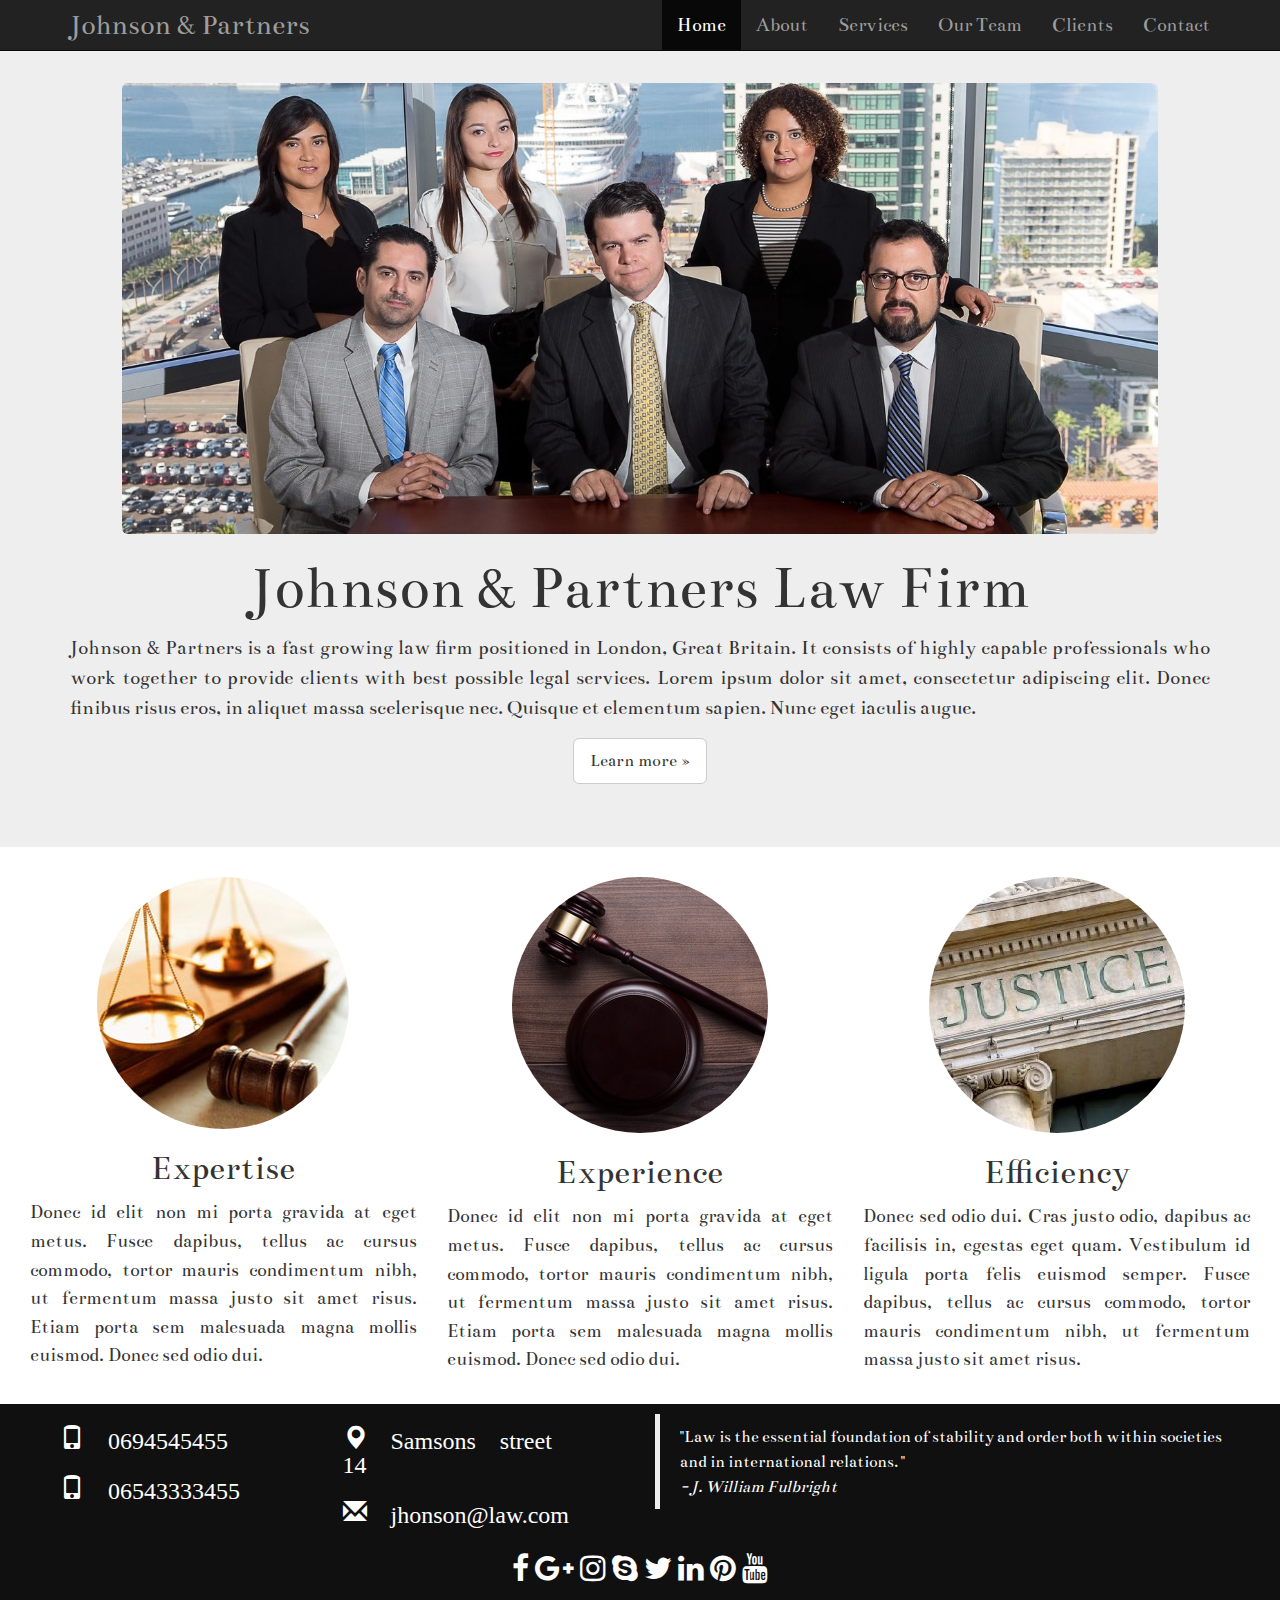
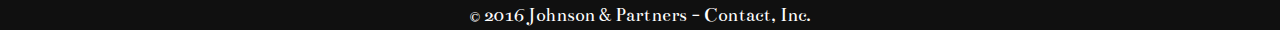
<file: index.html>
<!DOCTYPE html>
<html lang="en">
  <head>
    <meta charset="utf-8">
    <meta http-equiv="X-UA-Compatible" content="IE=edge">
    <meta name="viewport" content="width=device-width, initial-scale=1">

    <meta name="description" content="">
    <meta name="author" content="">
    <link rel="icon" href="">

    <title>Johnson  &amp; Partners</title>

    <link href="./css/bootstrap.css" rel="stylesheet">
    <link href="./css/font-awesome.css" rel="stylesheet">
    <link href="./css/style.css" rel="stylesheet">

  </head>

  <body>

    <nav class="navbar navbar-inverse navbar-fixed-top">
      <div class="container">
        <div class="navbar-header">
          <button type="button" class="navbar-toggle collapsed" data-toggle="collapse" data-target="#navbar" aria-expanded="false" aria-controls="navbar">
            <span class="sr-only">Toggle navigation</span>
            <span class="icon-bar"></span>
            <span class="icon-bar"></span>
            <span class="icon-bar"></span>
          </button>
          <a class="navbar-brand" href="#">Johnson  &amp; Partners</a>
        </div>
        <div id="navbar" class="navbar-collapse collapse">
          <ul class="nav navbar-nav navbar-right">
            <li class="active"><a href="#">Home</a></li>
            <li><a href="./about.html">About</a></li>
            <li><a href="./services.html">Services</a></li> 
            <li><a href="./team.html">Our Team</a></li> 
            <li><a href="./clients.html">Clients</a></li> 
            <li><a href="./contact.html">Contact</a></li> 
          </ul>
        </div>
      </div>
    </nav>

    <div class="jumbotron">


  <div class="row">
    <div class="col-md-1">
    </div>
    <div class="col-md-10">
     <img class="front-page-img img-responsive img-rounded profile-pic" alt="" src="[data-uri]">

  </div>
  <div class="col-md-1">
  </div>
</div>

      <div class="container">
        <h1 class="center">Johnson  &amp; Partners Law Firm</h1>
        <p>Johnson  &amp; Partners is a fast growing law firm positioned in London, Great Britain. It consists of highly capable professionals who work together to provide clients with best possible legal services. Lorem ipsum dolor sit amet, consectetur adipiscing elit. Donec finibus risus eros, in aliquet massa scelerisque nec. Quisque et elementum sapien. Nunc eget iaculis augue.</p>
        <p class="center"><a class="btn btn-default btn-lg" href="./about.html" role="button">Learn more &raquo;</a>
      </div>
    </div>

    <div class="container-fluid">

      <div class="row">
        <div class="col-md-4">
         
          <img class="front-circle-1 img-responsive img-circle profile-pic" alt="" src="[data-uri]">
          <h1 class="center">Expertise</h1>
          <p>Donec id elit non mi porta gravida at eget metus. Fusce dapibus, tellus ac cursus commodo, tortor mauris condimentum nibh, ut fermentum massa justo sit amet risus. Etiam porta sem malesuada magna mollis euismod. Donec sed odio dui. </p>
        </div>
        <div class="col-md-4">          
          <img class="front-circle-2 img-responsive img-circle profile-pic" alt="" src="[data-uri]">
          <h1 class="center">Experience</h1>
          <p>Donec id elit non mi porta gravida at eget metus. Fusce dapibus, tellus ac cursus commodo, tortor mauris condimentum nibh, ut fermentum massa justo sit amet risus. Etiam porta sem malesuada magna mollis euismod. Donec sed odio dui. </p>
       </div>
        <div class="col-md-4">          
          <img class="front-circle-3 img-responsive img-circle profile-pic" alt="" src="[data-uri]">
          <h1 class="center">Efficiency</h1>
         <p>Donec sed odio dui. Cras justo odio, dapibus ac facilisis in, egestas eget quam. Vestibulum id ligula porta felis euismod semper. Fusce dapibus, tellus ac cursus commodo, tortor mauris condimentum nibh, ut fermentum massa justo sit amet risus.</p>
        </div>
      </div>

      


    </div> 


            <footer>
        <div class="container-fluid">
          <div class="row">
            <div class="col-md-6">
              <div class="container-fluid">
                <div class="row">
                  <div class="col-md-6">                  
                    <h3><span class="glyphicon glyphicon-phone" aria-hidden="true"> 0694545455</span></h3>
                    <h3><span class="glyphicon glyphicon-phone" aria-hidden="true"> 06543333455</span></h3>
                  </div>
                  <div class="col-md-6">
                    <h3><span class="glyphicon glyphicon-map-marker" aria-hidden="true"> Samsons street 14</span></h3>
                    <h3><span class="glyphicon glyphicon-envelope" aria-hidden="true"> jhonson@law.com</span></h3>
                  </div>
                </div>
              </div>
            </div>
            <div class="col-md-6">
               <blockquote>"Law is the essential foundation of stability and order both within societies and in international relations. "<br><span class="quote">- J. William Fulbright</span></blockquote>
            </div>  
          </div>
        </div>
         

          <p class="center social-icons">
          <i class="fa fa-facebook"></i>
          <i class="fa fa-google-plus"></i>    
          <i class="fa fa-instagram"></i> 
          <i class="fa fa-skype"></i>
          <i class="fa fa-twitter"></i>
          <i class="fa fa-linkedin"></i>       
          <i class="fa fa-pinterest"></i> 
          <i class="fa fa-youtube"></i> 
          </p>

          <p class="center margin-bottom-0px">&copy; 2016 Johnson  &amp; Partners - Contact, Inc.</p>
      </footer>

    <script src="./js/jquery-3.1.1.js"></script>
    <script src="./js/bootstrap.js"></script>

  </body>
</html>
</file>
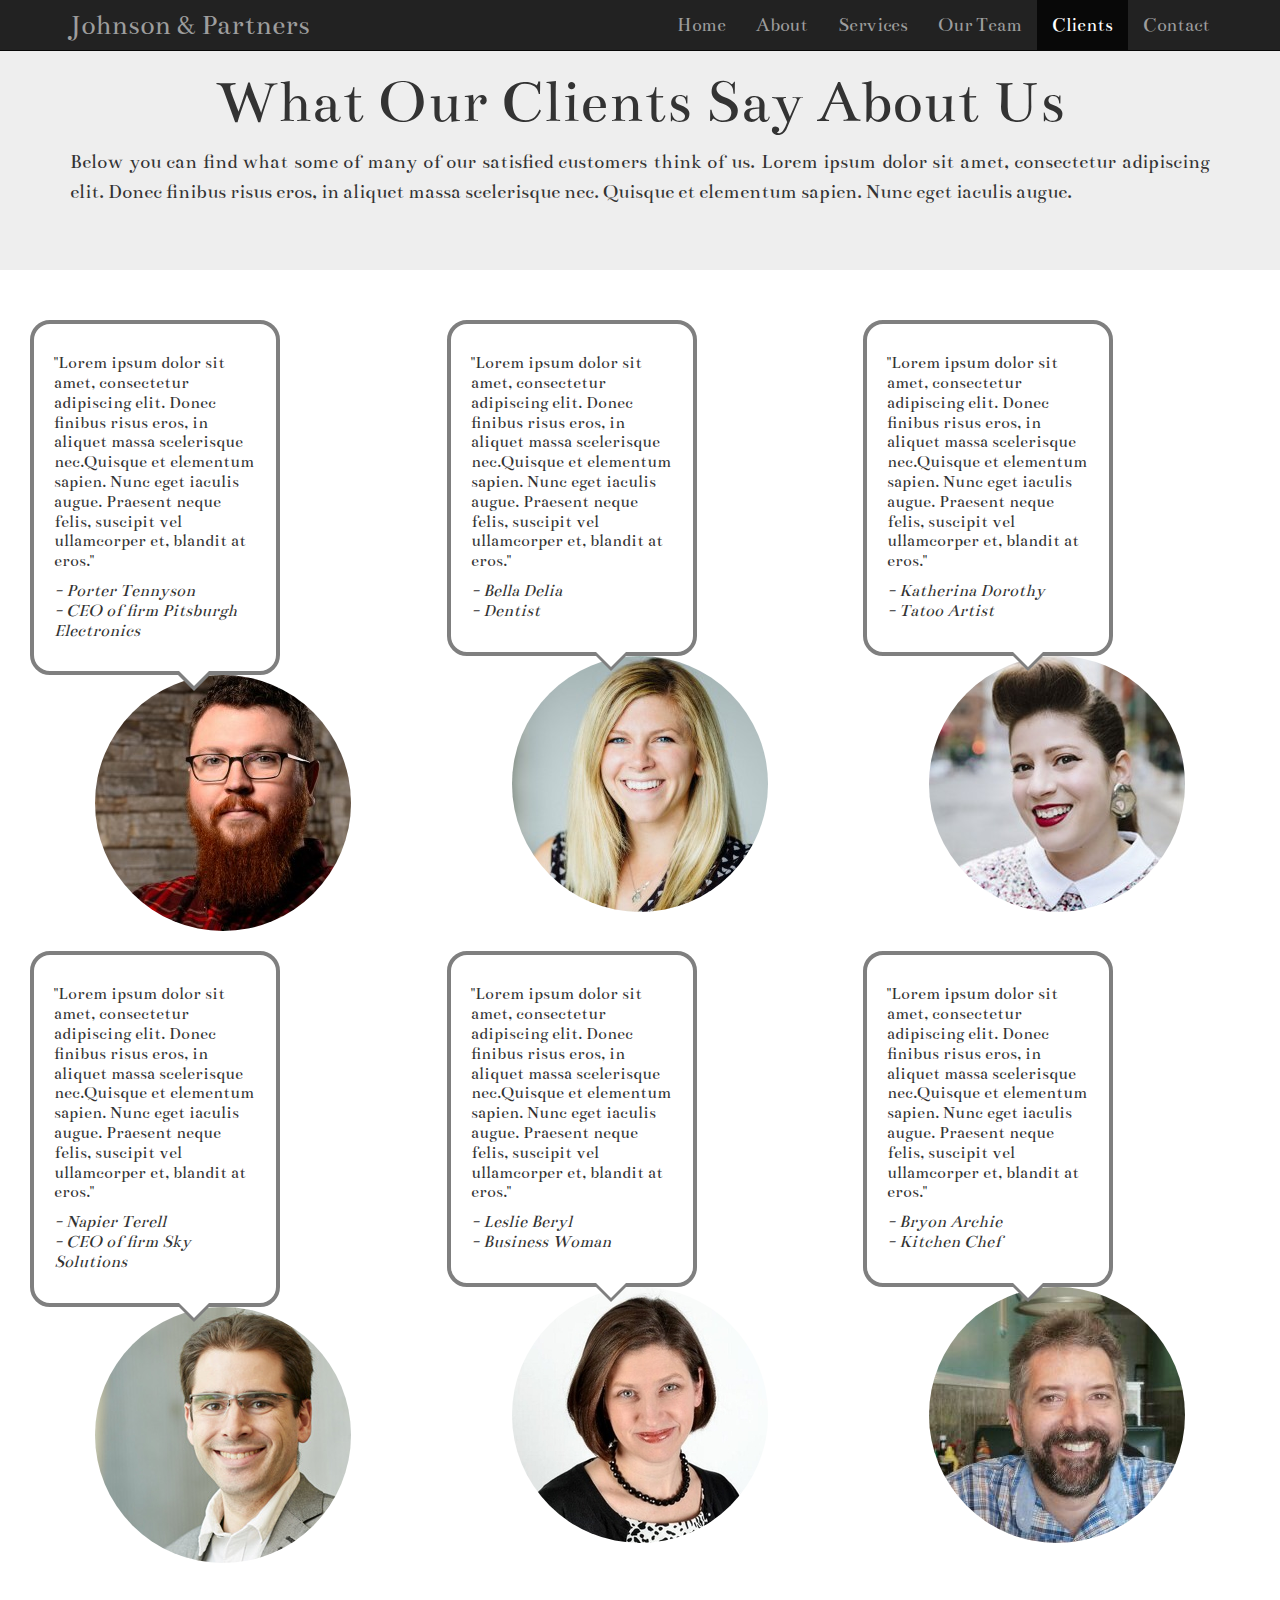
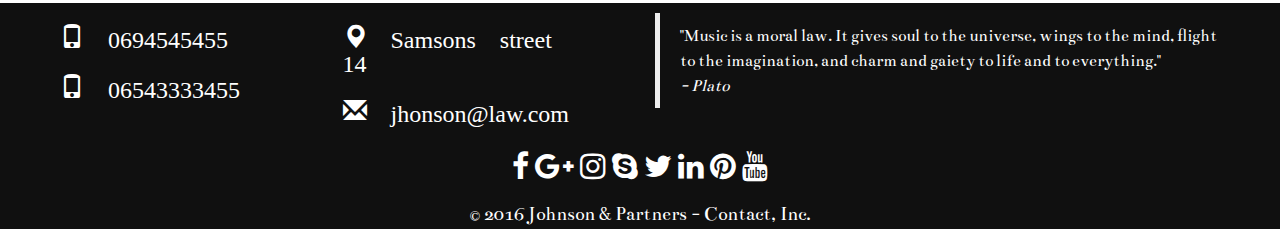
<file: clients.html>
<!DOCTYPE html>
<html lang="en">
  <head>
    <meta charset="utf-8">
    <meta http-equiv="X-UA-Compatible" content="IE=edge">
    <meta name="viewport" content="width=device-width, initial-scale=1">

    <meta name="description" content="">
    <meta name="author" content="">
    <link rel="icon" href="">

    <title>Johnson  &amp; Partners - Clients</title>

    <link href="./css/bootstrap.css" rel="stylesheet">
    <link href="./css/font-awesome.css" rel="stylesheet">
    <link href="./css/style.css" rel="stylesheet">

  </head>

  <body>
    
    

    <nav class="navbar navbar-inverse navbar-fixed-top">
      <div class="container">
        <div class="navbar-header">
          <button type="button" class="navbar-toggle collapsed" data-toggle="collapse" data-target="#navbar" aria-expanded="false" aria-controls="navbar">
            <span class="sr-only">Toggle navigation</span>
            <span class="icon-bar"></span>
            <span class="icon-bar"></span>
            <span class="icon-bar"></span>
          </button>
          <a class="navbar-brand" href="#">Johnson  &amp; Partners</a>
        </div>
        <div id="navbar" class="navbar-collapse collapse">
          <ul class="nav navbar-nav navbar-right">
            <li><a href="./index.html">Home</a></li>
            <li><a href="./about.html">About</a></li>
            <li><a href="./services.html">Services</a></li> 
            <li><a href="./team.html">Our Team</a></li> 
            <li class="active"><a href="#">Clients</a></li> 
            <li><a href="./contact.html">Contact</a></li> 
          </ul>
        </div>
      </div>
    </nav>


    <div class="jumbotron">
      <div class="container">
        <h1 class="center">What Our Clients Say About Us</h1>
        <p>Below you can find what some of many of our satisfied customers think of us. Lorem ipsum dolor sit amet, consectetur adipiscing elit. Donec finibus risus eros, in aliquet massa scelerisque nec. Quisque et elementum sapien. Nunc eget iaculis augue.</p>
      </div>
    </div>

  <div class="container-fluid" id="clients">


    </div>


            <footer>
        <div class="container-fluid">
          <div class="row">
            <div class="col-md-6">
              <div class="container-fluid">
                <div class="row">
                  <div class="col-md-6">                  
                    <h3><span class="glyphicon glyphicon-phone" aria-hidden="true"> 0694545455</span></h3>
                    <h3><span class="glyphicon glyphicon-phone" aria-hidden="true"> 06543333455</span></h3>
                  </div>
                  <div class="col-md-6">
                    <h3><span class="glyphicon glyphicon-map-marker" aria-hidden="true"> Samsons street 14</span></h3>
                    <h3><span class="glyphicon glyphicon-envelope" aria-hidden="true"> jhonson@law.com</span></h3>
                  </div>
                </div>
              </div>
            </div>
            <div class="col-md-6">
              <blockquote>"Music is a moral law. It gives soul to the universe, wings to the mind, flight to the imagination, and charm and gaiety to life and to everything."<br><span class="quote">- Plato</span></blockquote>
            </div>  
          </div>
        </div>

         

          <p class="center social-icons">
          <i class="fa fa-facebook"></i>
          <i class="fa fa-google-plus"></i>    
          <i class="fa fa-instagram"></i> 
          <i class="fa fa-skype"></i>
          <i class="fa fa-twitter"></i>
          <i class="fa fa-linkedin"></i>       
          <i class="fa fa-pinterest"></i> 
          <i class="fa fa-youtube"></i> 
          </p>

          <p class="center margin-bottom-0px">&copy; 2016 Johnson  &amp; Partners - Contact, Inc.</p>
      </footer>



    <script src="./js/jquery-3.1.1.js"></script>
    <script src="./js/bootstrap.js"></script>
   <script src="./js/data.js"></script>
   <script src="./js/main.js"></script>
  </body>
</html>
</file>
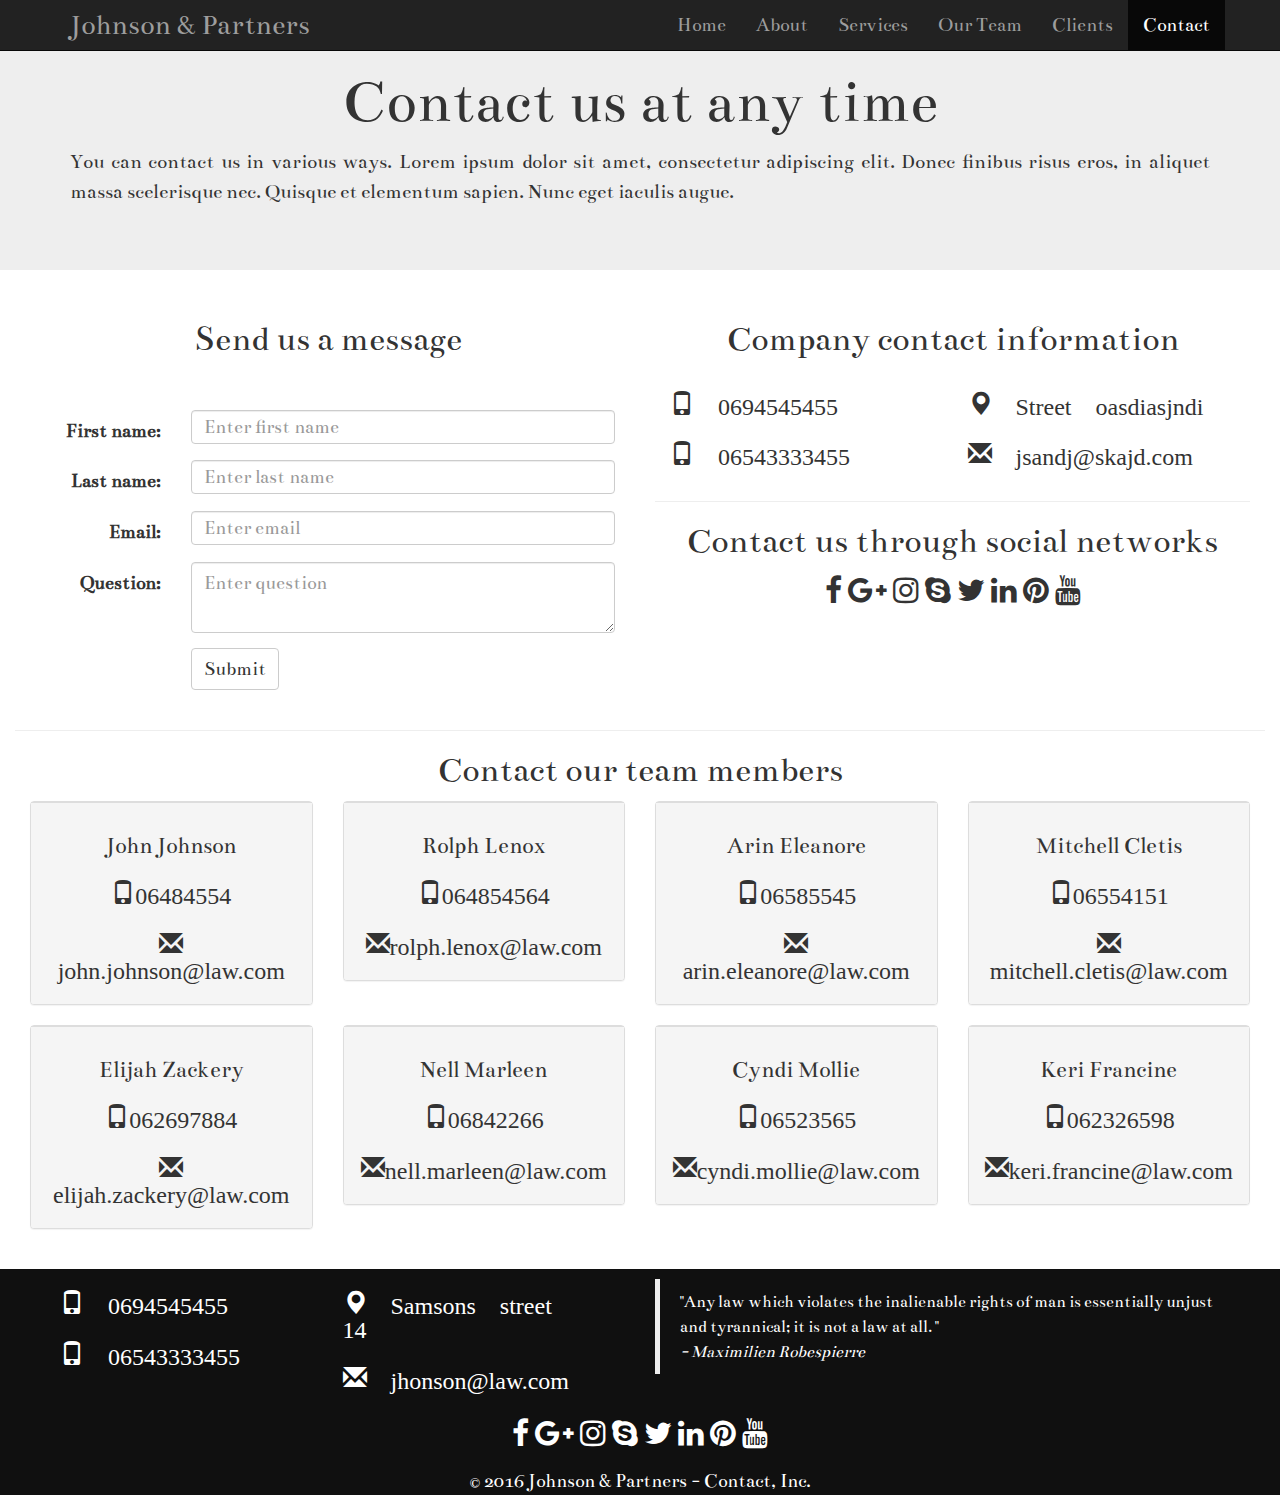
<file: contact.html>
<!DOCTYPE html>
<html lang="en">
  <head>
    <meta charset="utf-8">
    <meta http-equiv="X-UA-Compatible" content="IE=edge">
    <meta name="viewport" content="width=device-width, initial-scale=1">

    <meta name="description" content="">
    <meta name="author" content="">
    <link rel="icon" href="">

    <title>Johnson  &amp; Partners - Contact</title>

    <link href="./css/bootstrap.css" rel="stylesheet">
    <link href="./css/font-awesome.css" rel="stylesheet">
    <link href="./css/style.css" rel="stylesheet">

  </head>

  <body>
    
    

    <nav class="navbar navbar-inverse navbar-fixed-top">
      <div class="container">
        <div class="navbar-header">
          <button type="button" class="navbar-toggle collapsed" data-toggle="collapse" data-target="#navbar" aria-expanded="false" aria-controls="navbar">
            <span class="sr-only">Toggle navigation</span>
            <span class="icon-bar"></span>
            <span class="icon-bar"></span>
            <span class="icon-bar"></span>
          </button>
          <a class="navbar-brand" href="#">Johnson  &amp; Partners</a>
        </div>
        <div id="navbar" class="navbar-collapse collapse">
          <ul class="nav navbar-nav navbar-right">
            <li ><a href="./index.html">Home</a></li>
            <li ><a href="./about.html">About</a></li>
            <li><a href="./services.html">Services</a></li> 
            <li><a href="./team.html">Our Team</a></li> 
            <li><a href="./clients.html">Clients</a></li> 
            <li class="active"><a href="./contact.html">Contact</a></li> 
          </ul>
        </div>
      </div>
    </nav>


    <div class="jumbotron">
      <div class="container">
        <h1 class="center">Contact us at any time</h1>
        <p>You can contact us in various ways. Lorem ipsum dolor sit amet, consectetur adipiscing elit. Donec finibus risus eros, in aliquet massa scelerisque nec. Quisque et elementum sapien. Nunc eget iaculis augue.</p>
      </div>
    </div>

  <div class="container-fluid" id="contact">

  <div class="row">
    <div class="col-md-6">
      <h1 class="center">Send us a message</h1>
      <form class="form-horizontal" id="contact-form">
        <div class="form-group">
          <label class="control-label col-sm-3" for="firstname">First name:</label>
          <div class="col-sm-9">
            <input type="text" class="form-control" id="firstname" placeholder="Enter first name">
          </div>
        </div>
        <div class="form-group">
          <label class="control-label col-sm-3" for="lastname">Last name:</label>
          <div class="col-sm-9">
            <input type="text" class="form-control" id="lastname" placeholder="Enter last name">
          </div>
        </div>
        <div class="form-group">
          <label class="control-label col-sm-3" for="email">Email:</label>
          <div class="col-sm-9">
            <input type="email" class="form-control" id="email" placeholder="Enter email">
          </div>
        </div>
        <div class="form-group">
          <label class="control-label col-sm-3" for="qst">Question:</label>
          <div class="col-sm-9"> 
            <textarea type="text" class="form-control" id="qst" placeholder="Enter question"></textarea>  
          </div>
        </div>
        <div class="form-group"> 
          <div class="col-sm-offset-3 col-sm-9">
            <button type="submit" class="btn btn-default" id="btn-submit">Submit</button>
          </div>
        </div>
      </form>
    </div>
    <div class="col-md-6">
      <h1 class="center">Company contact information</h1>
      <div class="row">
        <div class="col-sm-6">                  
            <h3><span class="glyphicon glyphicon-phone" aria-hidden="true"> 0694545455</span></h3>
            <h3><span class="glyphicon glyphicon-phone" aria-hidden="true"> 06543333455</span></h3>
        </div>
        <div class="col-sm-6">
            <h3><span class="glyphicon glyphicon-map-marker" aria-hidden="true"> Street oasdiasjndi </span></h3>
            <h3><span class="glyphicon glyphicon-envelope" aria-hidden="true"> jsandj@skajd.com</span></h3>
        </div>
          


      
      </div>

       <hr>
          
          <h1 class="center">Contact us through social networks</h1>
        <p class="center social-icons">
          <i class="fa fa-facebook"></i>
          <i class="fa fa-google-plus"></i>    
          <i class="fa fa-instagram"></i> 
          <i class="fa fa-skype"></i>
          <i class="fa fa-twitter"></i>
          <i class="fa fa-linkedin"></i>       
          <i class="fa fa-pinterest"></i> 
          <i class="fa fa-youtube"></i> 
          </p>

      

      


    </div>
  </div>

  <hr>
  
  <h1 class="center">Contact our team members</h1>
    


    </div> 


      <footer>
        <div class="container-fluid">
          <div class="row">
            <div class="col-md-6">
              <div class="container-fluid">
                <div class="row">
                  <div class="col-md-6">                  
                    <h3><span class="glyphicon glyphicon-phone" aria-hidden="true"> 0694545455</span></h3>
                    <h3><span class="glyphicon glyphicon-phone" aria-hidden="true"> 06543333455</span></h3>
                  </div>
                  <div class="col-md-6">
                    <h3><span class="glyphicon glyphicon-map-marker" aria-hidden="true"> Samsons street 14</span></h3>
                    <h3><span class="glyphicon glyphicon-envelope" aria-hidden="true"> jhonson@law.com</span></h3>
                  </div>
                </div>
              </div>
            </div>
            <div class="col-md-6">
               <blockquote>"Any law which violates the inalienable rights of man is essentially unjust and tyrannical; it is not a law at all. "<br><span class="quote">- Maximilien Robespierre</span></blockquote>
            </div>  
          </div>
        </div>



         

          <p class="center social-icons">
          <i class="fa fa-facebook"></i>
          <i class="fa fa-google-plus"></i>    
          <i class="fa fa-instagram"></i> 
          <i class="fa fa-skype"></i>
          <i class="fa fa-twitter"></i>
          <i class="fa fa-linkedin"></i>       
          <i class="fa fa-pinterest"></i> 
          <i class="fa fa-youtube"></i> 
          </p>

          <p class="center margin-bottom-0px">&copy; 2016 Johnson  &amp; Partners - Contact, Inc.</p>
      </footer>


    <script src="./js/jquery-3.1.1.js"></script>
    <script src="./js/bootstrap.js"></script>
   <script src="./js/data.js"></script>
   <script src="./js/main.js"></script>
  </body>
</html>
</file>
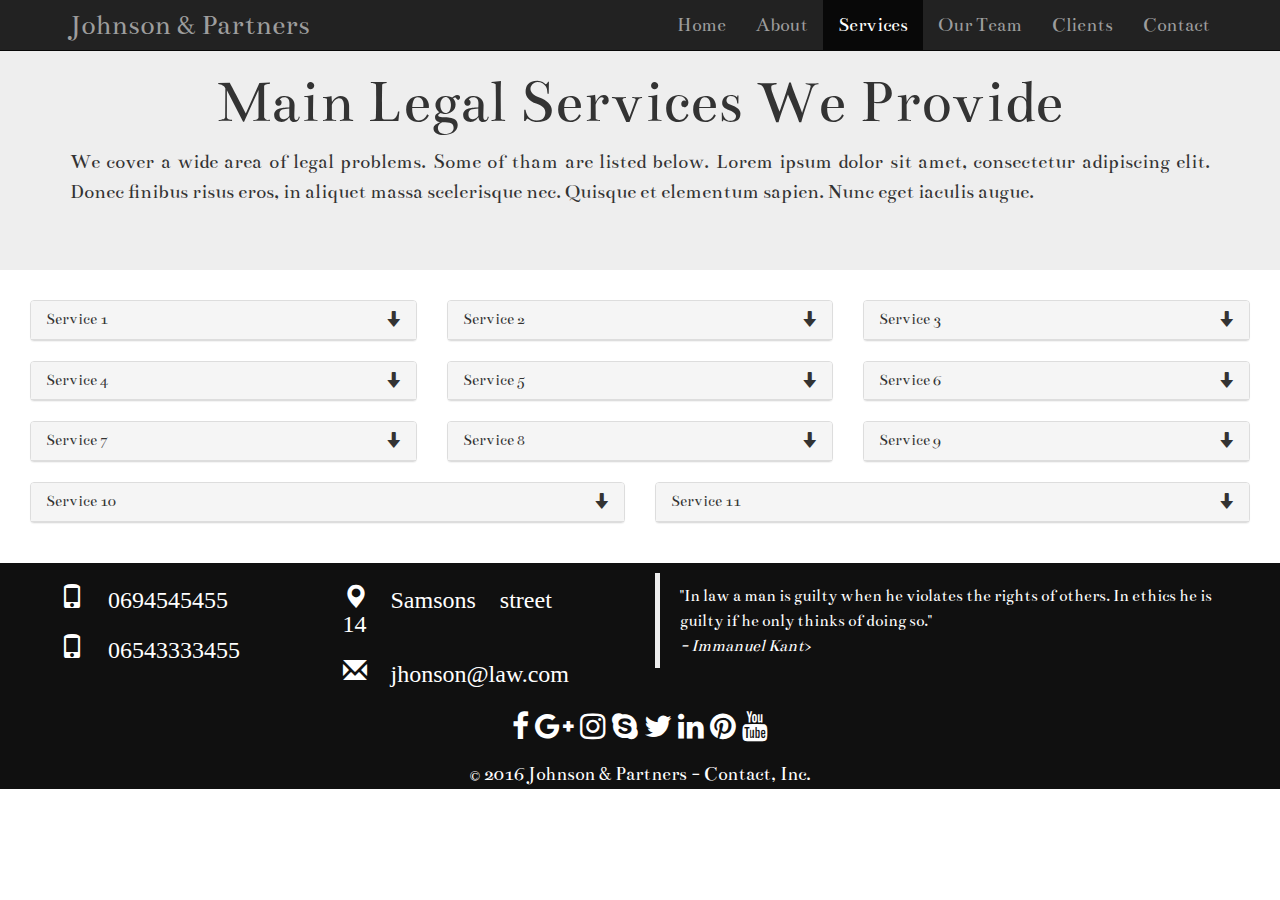
<file: services.html>
<!DOCTYPE html>
<html lang="en">
  <head>
    <meta charset="utf-8">
    <meta http-equiv="X-UA-Compatible" content="IE=edge">
    <meta name="viewport" content="width=device-width, initial-scale=1">
    <meta name="description" content="">
    <meta name="author" content="">
    <link rel="icon" href="../../favicon.ico">

    <title>Johnson  &amp; Partners - Services</title>

    <link href="./css/bootstrap.css" rel="stylesheet">
    <link href="./css/font-awesome.css" rel="stylesheet">
    <link href="./css/style.css" rel="stylesheet">

  </head>

  <body>
    
    

    <nav class="navbar navbar-inverse navbar-fixed-top">
      <div class="container">
        <div class="navbar-header">
          <button type="button" class="navbar-toggle collapsed" data-toggle="collapse" data-target="#navbar" aria-expanded="false" aria-controls="navbar">
            <span class="sr-only">Toggle navigation</span>
            <span class="icon-bar"></span>
            <span class="icon-bar"></span>
            <span class="icon-bar"></span>
          </button>
          <a class="navbar-brand" href="#">Johnson  &amp; Partners</a>
        </div>
        <div id="navbar" class="navbar-collapse collapse">
          <ul class="nav navbar-nav navbar-right">
            <li><a href="./index.html">Home</a></li>
            <li><a href="./about.html">About</a></li>
            <li class="active"><a href="#">Services</a></li> 
            <li ><a href="./team.html">Our Team</a></li> 
            <li><a href="./clients.html">Clients</a></li> 
            <li><a href="./contact.html">Contact</a></li> 
          </ul>
        </div>
      </div>
    </nav>

    <div class="jumbotron">
      <div class="container">
        <h1 class="center">Main Legal Services We Provide</h1>
        <p>We cover a wide area of legal problems. Some of tham are listed below. Lorem ipsum dolor sit amet, consectetur adipiscing elit. Donec finibus risus eros, in aliquet massa scelerisque nec. Quisque et elementum sapien. Nunc eget iaculis augue.</p>

      </div>
    </div>

  <div class="container-fluid" id="services">
    


    </div> 


            <footer>
        <div class="container-fluid">
          <div class="row">
            <div class="col-md-6">
              <div class="container-fluid">
                <div class="row">
                  <div class="col-md-6">                  
                    <h3><span class="glyphicon glyphicon-phone" aria-hidden="true"> 0694545455</span></h3>
                    <h3><span class="glyphicon glyphicon-phone" aria-hidden="true"> 06543333455</span></h3>
                  </div>
                  <div class="col-md-6">
                    <h3><span class="glyphicon glyphicon-map-marker" aria-hidden="true"> Samsons street 14</span></h3>
                    <h3><span class="glyphicon glyphicon-envelope" aria-hidden="true"> jhonson@law.com</span></h3>
                  </div>
                </div>
              </div>
            </div>
            <div class="col-md-6">
              <blockquote>"In law a man is guilty when he violates the rights of others. In ethics he is guilty if he only thinks of doing so."<br><span class="quote">- Immanuel Kant</span>></blockquote>
            </div>  
          </div>
        </div>

         

          <p class="center social-icons">
          <i class="fa fa-facebook"></i>
          <i class="fa fa-google-plus"></i>    
          <i class="fa fa-instagram"></i> 
          <i class="fa fa-skype"></i>
          <i class="fa fa-twitter"></i>
          <i class="fa fa-linkedin"></i>       
          <i class="fa fa-pinterest"></i> 
          <i class="fa fa-youtube"></i> 
          </p>

          <p class="center margin-bottom-0px">&copy; 2016 Johnson  &amp; Partners - Contact, Inc.</p>
      </footer>

    <script src="./js/jquery-3.1.1.js"></script>
    <script src="./js/bootstrap.js"></script>

   <script src="./js/data.js"></script>
   <script src="./js/main.js"></script>
  </body>
</html>
</file>
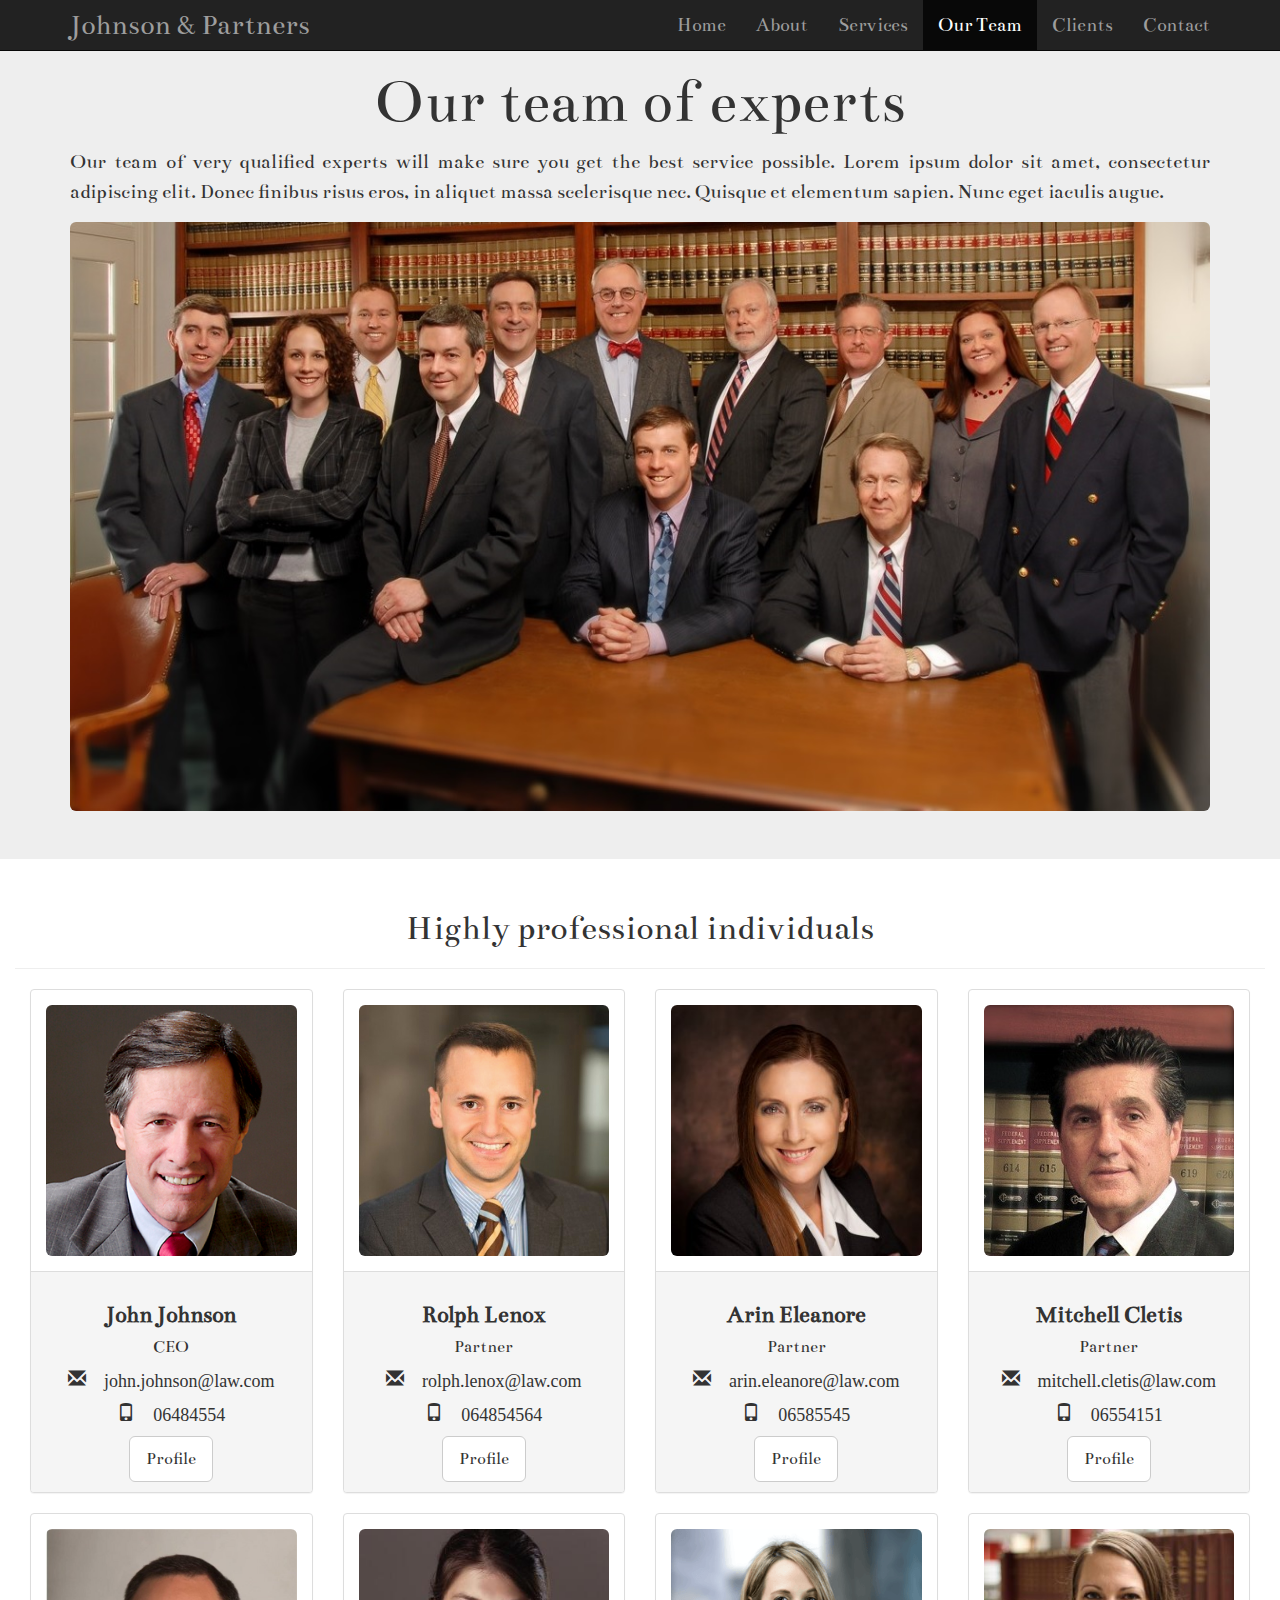
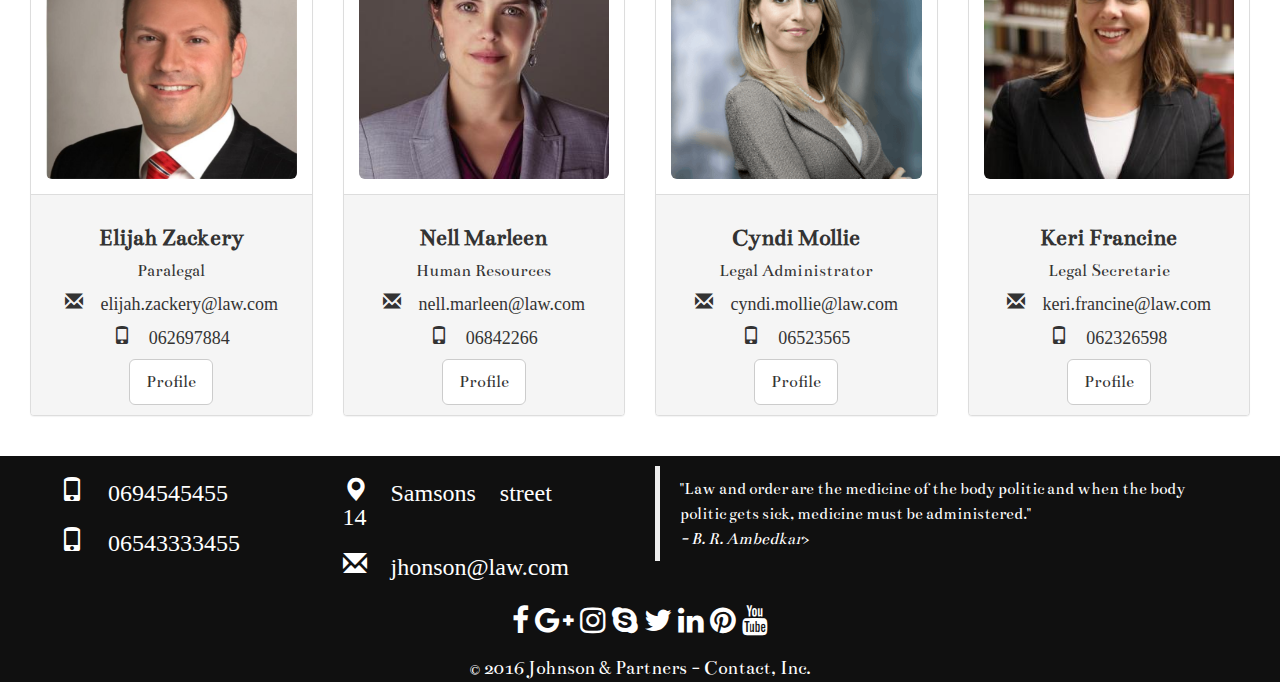
<file: team.html>
<!DOCTYPE html>
<html lang="en">
  <head>
    <meta charset="utf-8">
    <meta http-equiv="X-UA-Compatible" content="IE=edge">
    <meta name="viewport" content="width=device-width, initial-scale=1">

    <meta name="description" content="">
    <meta name="author" content="">
    <link rel="icon" href="">

    <title>Johnson  &amp; Partners - Team</title>

    <link href="./css/bootstrap.css" rel="stylesheet">
    <link href="./css/font-awesome.css" rel="stylesheet">
    <link href="./css/style.css" rel="stylesheet">

  </head>

  <body>
    
    

    <nav class="navbar navbar-inverse navbar-fixed-top">
      <div class="container">
        <div class="navbar-header">
          <button type="button" class="navbar-toggle collapsed" data-toggle="collapse" data-target="#navbar" aria-expanded="false" aria-controls="navbar">
            <span class="sr-only">Toggle navigation</span>
            <span class="icon-bar"></span>
            <span class="icon-bar"></span>
            <span class="icon-bar"></span>
          </button>
          <a class="navbar-brand" href="#">Johnson  &amp; Partners</a>
        </div>
        <div id="navbar" class="navbar-collapse collapse">
          <ul class="nav navbar-nav navbar-right">
            <li ><a href="./index.html">Home</a></li>
            <li ><a href="./about.html">About</a></li>
            <li><a href="./services.html">Services</a></li> 
            <li class="active"><a href="#">Our Team</a></li> 
            <li><a href="./clients.html">Clients</a></li> 
            <li><a href="./contact.html">Contact</a></li> 
          </ul>
        </div>
      </div>
    </nav>

    <div class="jumbotron">
      <div class="container">
        <h1 class="center">Our team of experts</h1>
        <p>Our team of very qualified experts will make sure you get the best service possible. Lorem ipsum dolor sit amet, consectetur adipiscing elit. Donec finibus risus eros, in aliquet massa scelerisque nec. Quisque et elementum sapien. Nunc eget iaculis augue.</p>

        <img src="./img/our-team.jpg" class="img-rounded img-responsive profile-pic" alt="Cinque Terre">

      </div>
    </div>

  <div class="container-fluid" id="team">
   <h1 class="center">Highly professional individuals</h1>
   <hr>

    </div> 
         
      <div id="myModal" class="modal fade" role="dialog">
        <div class="modal-dialog">

          
          <div class="modal-content">
            <div class="modal-header">
              <button type="button" class="close" data-dismiss="modal">&times;</button>
              <h4 class="modal-title center"></h4>
            </div>
            <div class="modal-body">
              <div class="container-fluid">
                <div class="row">
                  <div class="col-sm-6">
                    <img class="img-circle img-responsive profile-pic" id="profice-pic-popup" alt="Cinque Terre">
                  </div>
                  <div class="col-sm-6">
                    <h4 id="position-popup"></h4>
                    <hr>
                    <h4 id="contact-popup"></h4>
                    <h4><span id="phone-popup" class="glyphicon glyphicon-phone" aria-hidden="true"></span></h4>
                    <h4><span id="email-popup" class="glyphicon glyphicon-envelope" aria-hidden="true"></span></h4>
                      
                  </div>
                </div>
                <hr>
                <p id="profile-popup">
                  
                </p>
              </div>
              
            </div>
            <div class="modal-footer">
              <button type="button" class="btn btn-default" data-dismiss="modal">Close</button>
            </div>
          </div>

        </div>
      </div>


            <footer>
        <div class="container-fluid">
          <div class="row">
            <div class="col-md-6">
              <div class="container-fluid">
                <div class="row">
                  <div class="col-md-6">                  
                    <h3><span class="glyphicon glyphicon-phone" aria-hidden="true"> 0694545455</span></h3>
                    <h3><span class="glyphicon glyphicon-phone" aria-hidden="true"> 06543333455</span></h3>
                  </div>
                  <div class="col-md-6">
                    <h3><span class="glyphicon glyphicon-map-marker" aria-hidden="true"> Samsons street 14</span></h3>
                    <h3><span class="glyphicon glyphicon-envelope" aria-hidden="true"> jhonson@law.com</span></h3>
                  </div>
                </div>
              </div>
            </div>
            <div class="col-md-6">
              <blockquote>"Law and order are the medicine of the body politic and when the body politic gets sick, medicine must be administered."<br><span class="quote">- B. R. Ambedkar</span>></blockquote>
            </div>  
          </div>
        </div>
         

          <p class="center social-icons">
          <i class="fa fa-facebook"></i>
          <i class="fa fa-google-plus"></i>    
          <i class="fa fa-instagram"></i> 
          <i class="fa fa-skype"></i>
          <i class="fa fa-twitter"></i>
          <i class="fa fa-linkedin"></i>       
          <i class="fa fa-pinterest"></i> 
          <i class="fa fa-youtube"></i> 
          </p>

          <p class="center margin-bottom-0px">&copy; 2016 Johnson  &amp; Partners - Contact, Inc.</p>
      </footer>

    <script src="./js/jquery-3.1.1.js"></script>
    <script src="./js/bootstrap.js"></script>

   <script src="./js/data.js"></script>
   <script src="./js/main.js"></script>
  </body>
</html>
</file>
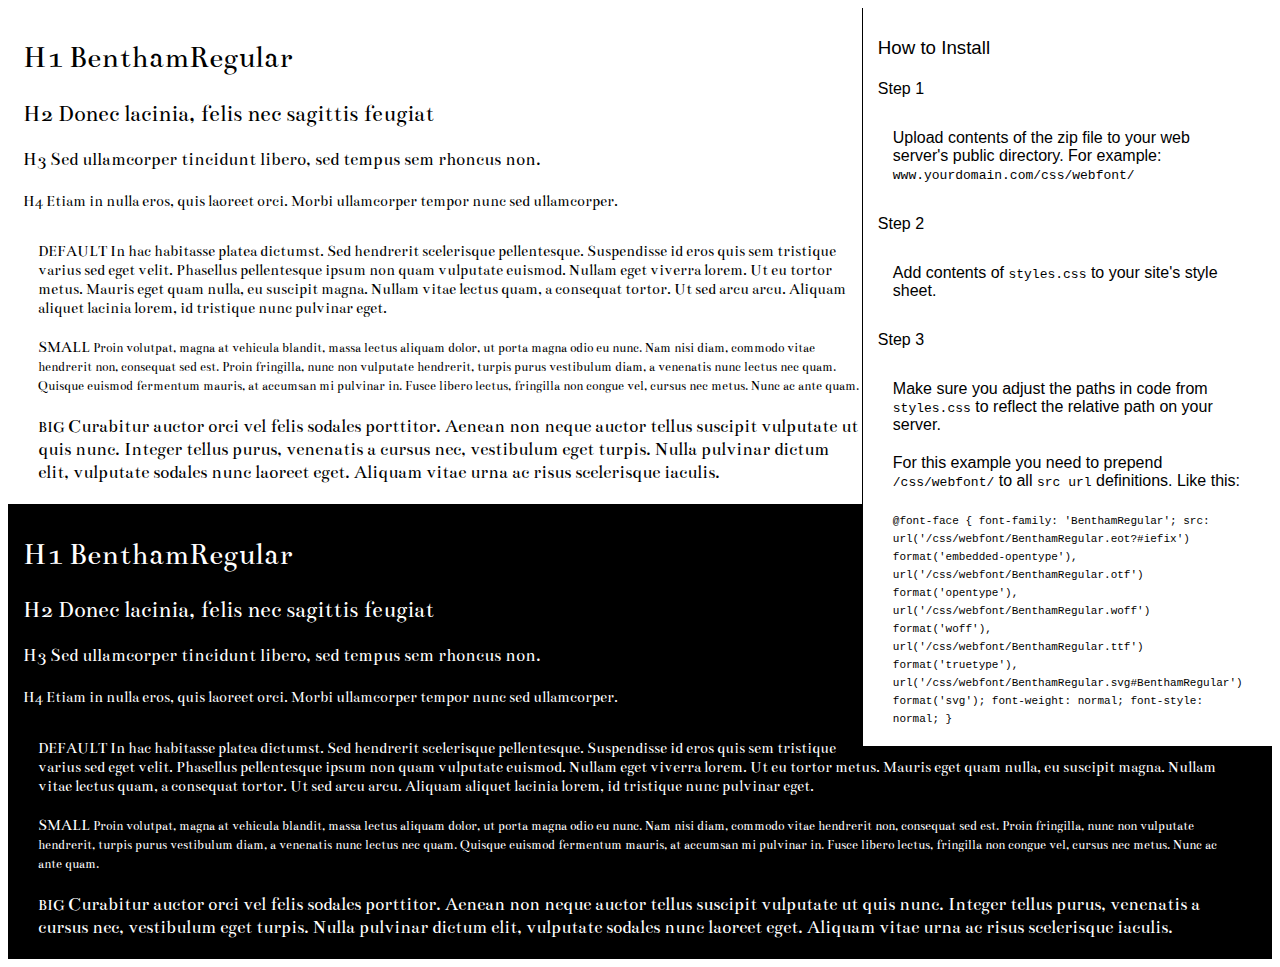
<file: fonts/BenthamRegular/preview.html>
<!DOCTYPE html>
<html>
<head>
<title>
BenthamRegular
 - Web font preview
</title>
<style type='text/css'>

@font-face {
  font-family: 'BenthamRegular';
  src: url('BenthamRegular.eot?#iefix') format('embedded-opentype'),  url('BenthamRegular.otf')  format('opentype'),
	     url('BenthamRegular.woff') format('woff'), url('BenthamRegular.ttf')  format('truetype'), url('BenthamRegular.svg#BenthamRegular') format('svg');
  font-weight: normal;
  font-style: normal;
}

body { font-family: 'BenthamRegular' !important; }
h1, h2, h3, h4 { font-weight: normal; }
.reg { color:black; background:white; }
.inverse { color:white; background:black; }
div { padding: 10px 15px; }
.right { background:white; width:30%; float: right; font-family: sans-serif; border: 1px solid black; border-width: 0 0 1px 1px;}
</style>
</head>
<body>
<div class='right'>
<h3>How to Install</h3>
<h4>Step 1</h4>
<div>
Upload contents of the zip file to your web server's public directory. For example:
<code>www.yourdomain.com/css/webfont/</code>
</div>
<h4>Step 2</h4>
<div>
Add contents of
<code>styles.css</code>
to your site's style sheet.
</div>
<h4>Step 3</h4>
<div>
Make sure you adjust the paths in code from
<code>styles.css</code>
to reflect the relative path on your server.
</div>
<div>
For this example you need to prepend
<code>/css/webfont/</code>
to all
<code>src url</code>
definitions. Like this:
</div>
<div>
<code style='font-size:11px;'>@font-face {
  font-family: 'BenthamRegular';
  src: url('/css/webfont/BenthamRegular.eot?#iefix') format('embedded-opentype'),  url('/css/webfont/BenthamRegular.otf')  format('opentype'),
	     url('/css/webfont/BenthamRegular.woff') format('woff'), url('/css/webfont/BenthamRegular.ttf')  format('truetype'), url('/css/webfont/BenthamRegular.svg#BenthamRegular') format('svg');
  font-weight: normal;
  font-style: normal;
}</code>
</div>
</div>
<div class='reg'>
<h1>
H1
BenthamRegular
</h1>
<h2>
H2
Donec lacinia, felis nec sagittis feugiat
</h2>
<h3>
H3
Sed ullamcorper tincidunt libero, sed tempus sem rhoncus non.
</h3>
<h4>
H4
Etiam in nulla eros, quis laoreet orci. Morbi ullamcorper tempor nunc sed ullamcorper.
</h4>
<div>
DEFAULT
In hac habitasse platea dictumst. Sed hendrerit scelerisque pellentesque. Suspendisse id eros quis sem tristique varius sed eget velit. Phasellus pellentesque ipsum non quam vulputate euismod. Nullam eget viverra lorem. Ut eu tortor metus. Mauris eget quam nulla, eu suscipit magna. Nullam vitae lectus quam, a consequat tortor. Ut sed arcu arcu. Aliquam aliquet lacinia lorem, id tristique nunc pulvinar eget.
</div>
<div>
SMALL
<small>
Proin volutpat, magna at vehicula blandit, massa lectus aliquam dolor, ut porta magna odio eu nunc. Nam nisi diam, commodo vitae hendrerit non, consequat sed est. Proin fringilla, nunc non vulputate hendrerit, turpis purus vestibulum diam, a venenatis nunc lectus nec quam. Quisque euismod fermentum mauris, at accumsan mi pulvinar in. Fusce libero lectus, fringilla non congue vel, cursus nec metus. Nunc ac ante quam.
</small>
</div>
<div>
BIG
<big>
Curabitur auctor orci vel felis sodales porttitor. Aenean non neque auctor tellus suscipit vulputate ut quis nunc. Integer tellus purus, venenatis a cursus nec, vestibulum eget turpis. Nulla pulvinar dictum elit, vulputate sodales nunc laoreet eget. Aliquam vitae urna ac risus scelerisque iaculis.
</big>
</div>

</div>
<div class='inverse'>
<h1>
H1
BenthamRegular
</h1>
<h2>
H2
Donec lacinia, felis nec sagittis feugiat
</h2>
<h3>
H3
Sed ullamcorper tincidunt libero, sed tempus sem rhoncus non.
</h3>
<h4>
H4
Etiam in nulla eros, quis laoreet orci. Morbi ullamcorper tempor nunc sed ullamcorper.
</h4>
<div>
DEFAULT
In hac habitasse platea dictumst. Sed hendrerit scelerisque pellentesque. Suspendisse id eros quis sem tristique varius sed eget velit. Phasellus pellentesque ipsum non quam vulputate euismod. Nullam eget viverra lorem. Ut eu tortor metus. Mauris eget quam nulla, eu suscipit magna. Nullam vitae lectus quam, a consequat tortor. Ut sed arcu arcu. Aliquam aliquet lacinia lorem, id tristique nunc pulvinar eget.
</div>
<div>
SMALL
<small>
Proin volutpat, magna at vehicula blandit, massa lectus aliquam dolor, ut porta magna odio eu nunc. Nam nisi diam, commodo vitae hendrerit non, consequat sed est. Proin fringilla, nunc non vulputate hendrerit, turpis purus vestibulum diam, a venenatis nunc lectus nec quam. Quisque euismod fermentum mauris, at accumsan mi pulvinar in. Fusce libero lectus, fringilla non congue vel, cursus nec metus. Nunc ac ante quam.
</small>
</div>
<div>
BIG
<big>
Curabitur auctor orci vel felis sodales porttitor. Aenean non neque auctor tellus suscipit vulputate ut quis nunc. Integer tellus purus, venenatis a cursus nec, vestibulum eget turpis. Nulla pulvinar dictum elit, vulputate sodales nunc laoreet eget. Aliquam vitae urna ac risus scelerisque iaculis.
</big>
</div>

</div>
</body>
</html>
</file>
<file: css/style.css>
/*font */
@font-face { 
	font-family: 'BenthamRegular';
 	src: url('../fonts/BenthamRegular/BenthamRegular.eot?#iefix') format('embedded-opentype'), 
 	url('../fonts/BenthamRegular/BenthamRegular.otf') format('opentype'), 
 	url('../fonts/BenthamRegular/BenthamRegular.woff') format('woff'), 
 	url('../fonts/BenthamRegular/BenthamRegular.ttf') format('truetype'), 
 	url('../fonts/BenthamRegular/BenthamRegular.svg#BenthamRegular') format('svg'); 
 }


body{
	font-family: 'BenthamRegular';
}




.center{
	text-align: center;
}

footer{
	background-color: #101010;
	color: white;
}

.row{
	margin:0px;
}

.quote{
	font-style:italic;
}

.margin-bottom-0px{
	margin-bottom: 0px;
}

.profile-pic{
	margin:auto;
}

#contact-form{
	margin-bottom:20px;
	margin-top: 20px;
	padding-right:10px;
	padding-left:10px;
	padding-top:30px;
	font-size:20px;
}

p{
	font-size: 20px;
	text-align: justify;
}

footer{
	margin-top: 20px;
}

.navbar{
	font-size: 20px;
}

.navbar-brand{
	font-size: 30px;

}

.p-services{
	font-size: 15px;
}

.carousel-inner > .item > img {
    margin: 0 auto;
}

#myCarousel{
	margin-top: 20px;
}

.carousel-inner > .item > img, .carousel-inner > .item > a > img {
    width: 100%;
}

.front-page-img{
	margin-top:35px;
}

::-webkit-input-placeholder { /* Chrome/Opera/Safari */
  font-size: 20px;
}
::-moz-placeholder { /* Firefox 19+ */
  font-size: 20px;
}
:-ms-input-placeholder { /* IE 10+ */
  font-size: 20px;
}
:-moz-placeholder { /* Firefox 18- */
  font-size: 20px;
}

#contact-form>div>div>input{
	font-size:20px;
}

#contact-form>div>div>textarea{
	font-size:20px;
}

#btn-submit{
	font-size:20px;
}

.social-icons{
	font-size: 30px;
	margin-top:10px;
}

blockquote{
	margin-top:10px;
	margin-bottom:10px;
}




/* sprites for front page */
/* Generated by http://responsive-css.spritegen.com Responsive CSS Sprite Generator */
 
.front-page-img, .front-circle-2, .front-circle-3, .front-circle-1
{ max-width: 100%; background-size: 100%; background-image: url('../img/spritesheet-index.png'); }
 
.front-page-img { background-position: 0 0%; background-size: 100%; }
.front-circle-2 { background-position: 0 56.051502%; background-size: 585.15625%; }
.front-circle-3 { background-position: 0 78.197425%; background-size: 585.15625%; }
.front-circle-1 { background-position: 0 100%; background-size: 594.444444%; }
/* /////////////////////// */


/* sprites for about page */
/* Generated by http://responsive-css.spritegen.com Responsive CSS Sprite Generator */
 
.about-4, .about-1, .about-2, .about-3
{ max-width: 100%; background-size: 100%; background-image: url('../img/spritesheet-about.png'); }
 
.about-4 { background-position: 0 0%; background-size: 100%; }
.about-1 { background-position: 0 25.481415%; background-size: 104.55665%; }
.about-2 { background-position: 0 69.457299%; background-size: 120.940171%; }
.about-3 { background-position: 0 100%; background-size: 141.5%; }
/* /////////////////////// */



/*preuzeto sa http://codepen.io/anon/pen/AIFyv */
.bubble 
{
position: relative;
display:inline-block;
max-width:250px;
min-height:1.5em;
padding: 20px;
background: #FFFFFF;
border: #7F7F7F solid 4px;
-webkit-border-radius: 20px;
-moz-border-radius: 20px;
border-radius: 20px;
}

.bubble:after 
{
content: "";
position: absolute;
bottom: -15px;
left: 60%;
border-style: solid;
border-width: 15px 15px 0;
border-color: #FFFFFF transparent;
display: block;
width: 0;
z-index: 1;
}

.bubble:before 
{
content: "";
position: absolute;
bottom: -19.5px;
left: calc(60% - 3px) ;
border-style: solid;
border-width: 18px 18px 0;
border-color: #7F7F7F transparent;
display: block;
width: 0;
z-index: 0;
}
/* //////////////////////////// */


#clients>.row{
	margin-top: 20px
}

.client-bottom{
	font-style: italic;
}
</file>
